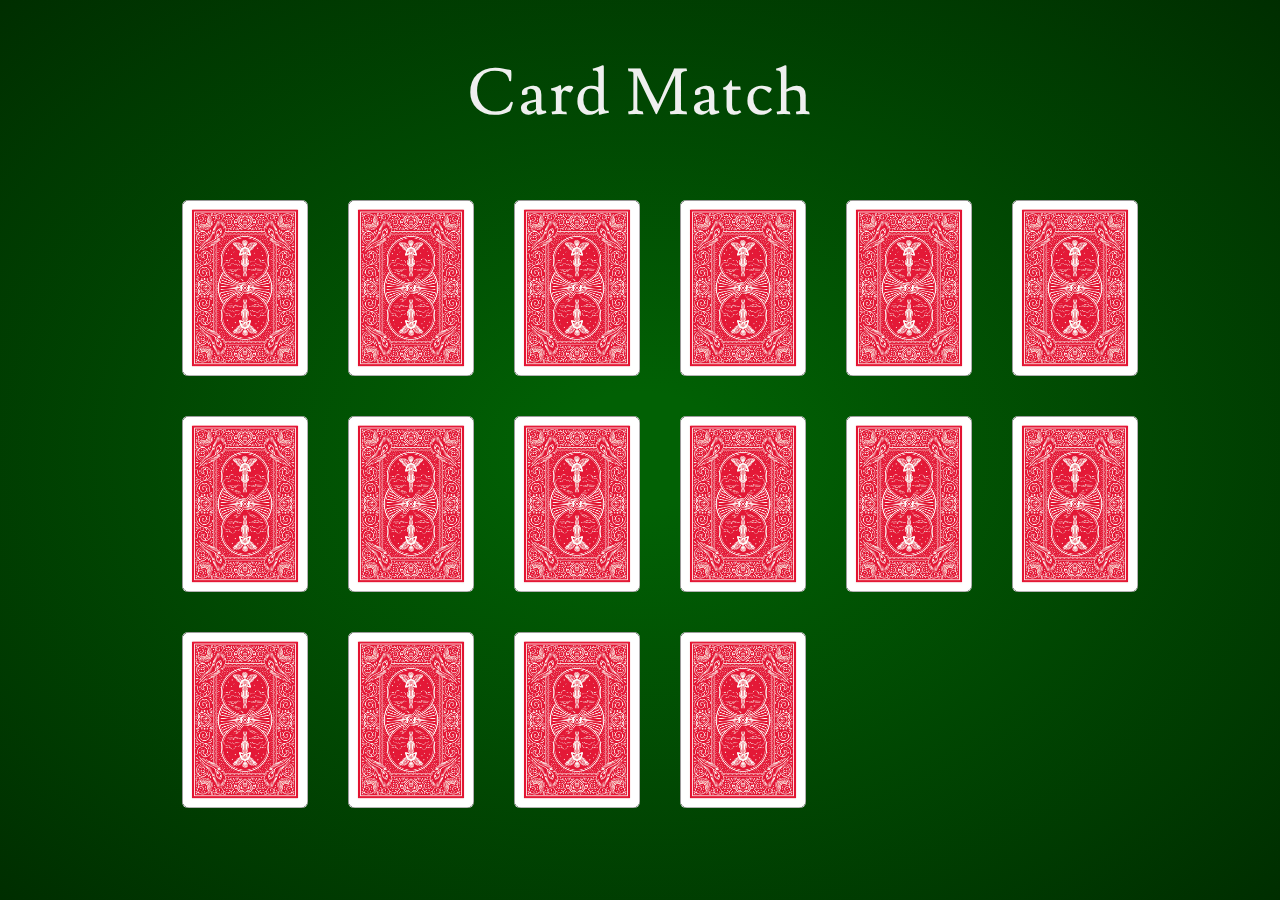
<file: card-match_solution/index.html>
<!DOCTYPE html>
<html lang="en">
	<head>
    	<meta charset="utf-8">
    	<meta name="description" content="A simple example of how Javascript can manipulate DOM.">
    	<meta name="keywords" content="General Assembly, Javascript, JS">

		<title>Template</title>

		<!-- external CSS link -->
		<link href='http://fonts.googleapis.com/css?family=Open+Sans:400,700,800,600,300' rel='stylesheet' type='text/css'>
		<link rel="stylesheet" href="css/reset.css">
		<link rel="stylesheet" href="css/style.css">

	</head>
	<body>
		<div id="container">

			<h1 id="title">Card Match</h1>

			<div id="table">
			</div>

		</div><!-- #container -->
		<script src="js/app.js"></script>
	</body>
</html>
</file>
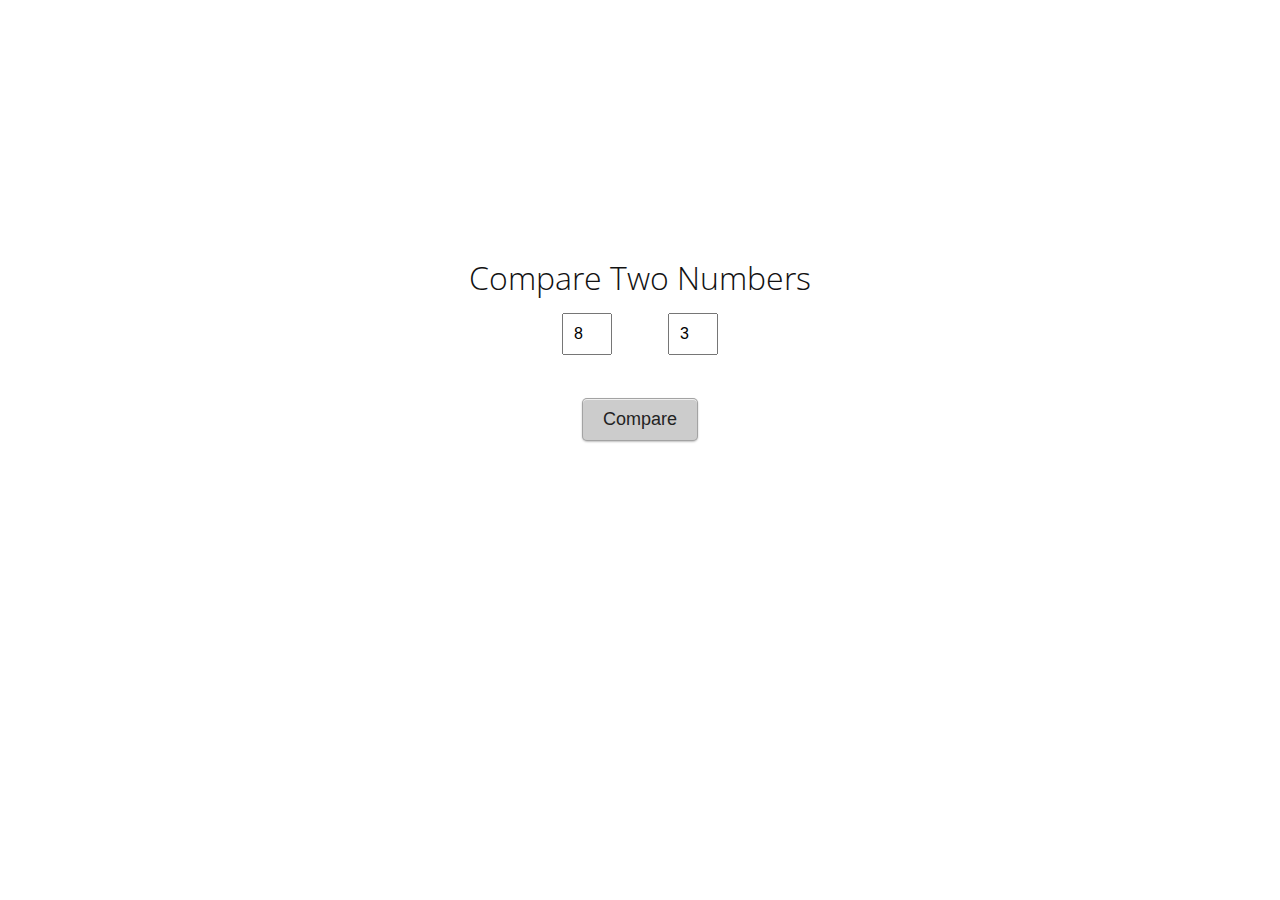
<file: conditionals/index.html>
<!DOCTYPE html>
<html lang="en">
	<head>
    	<meta charset="utf-8">
    	<meta name="description" content="A simple example of how Javascript can manipulate DOM.">
    	<meta name="keywords" content="General Assembly, Javascript, JS">

		<title>Conditionals</title>

		<!-- external CSS link -->
		<link href='http://fonts.googleapis.com/css?family=Open+Sans:400,700,800,600,300' rel='stylesheet' type='text/css'>
		<link rel="stylesheet" href="css/reset.css">
		<link rel="stylesheet" href="css/style.css">

	</head>
	<body>
		<div id="container">

			<h1>Compare Two Numbers</h1>

			<div id="inputs">

			  <input id="a" value="8">

			  <span id="comparison"></span>

			  <input id="b" value="3">

			</div>

			<button id="submit">Compare</button>

		</div><!-- #container -->
		<script src="js/app.js"></script>
	</body>
</html>
</file>
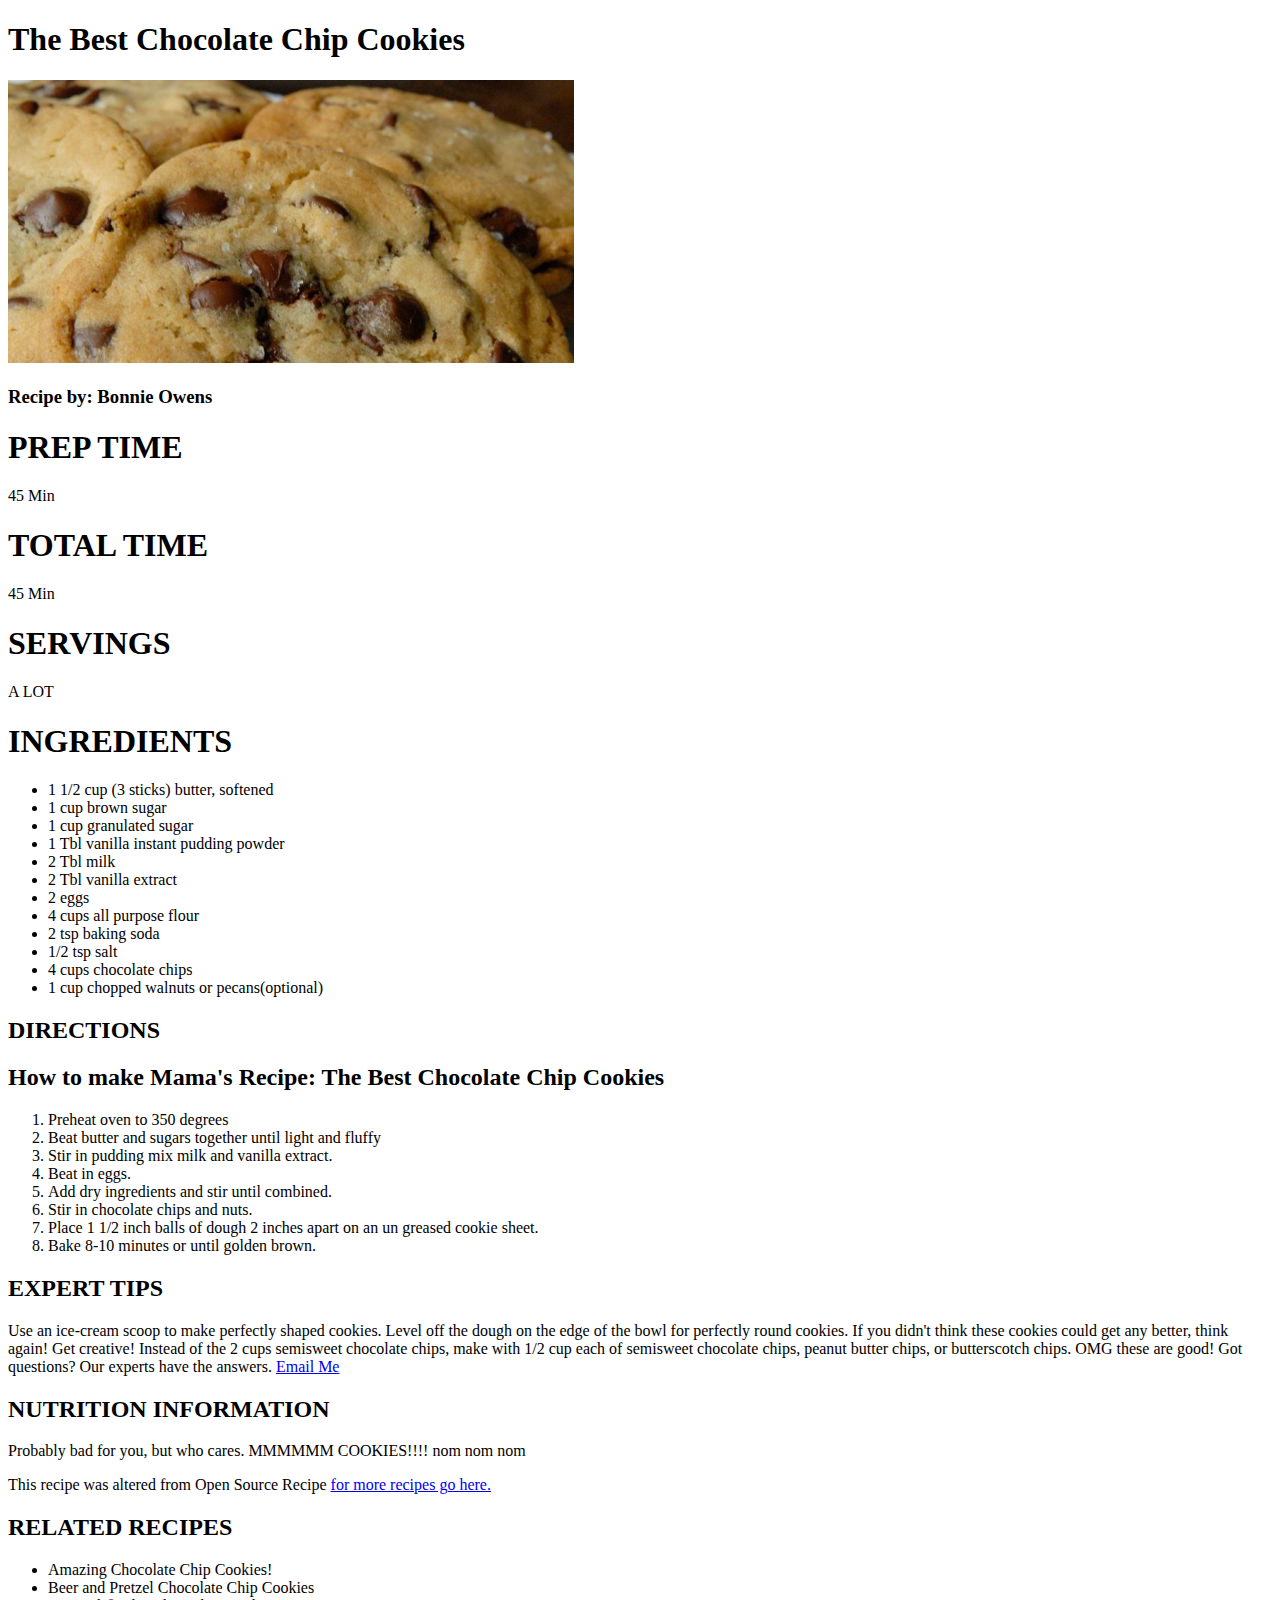
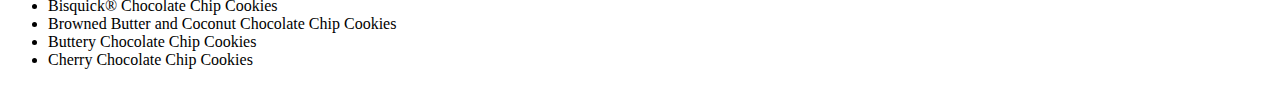
<file: cookie_recipe/index.html>
<!--hint: start of content -->
<!DOCTYPE html>
<!--hint: open <header> tag -->
<html>

<head>
    <title>The Best Chocolate Chip Cookies</title>
</head>

<body>
  <h1>The Best Chocolate Chip Cookies </h1><!--hint: <h1> element -->

<img src="img/cookies.jpg"> <!--hint: <img> element -->

<h3>Recipe by: Bonnie Owens</h3>

<!--hint: close </header> element -->

<!--hint: begin <section> element -->
<section>

<h1>
PREP TIME</h1>
45 Min

<h1>TOTAL TIME</h1>
45 Min

<h1>SERVINGS</h1>
A LOT

<h1>INGREDIENTS</h1>

<!--hint: open <ul> -->
<ul>
  <li>1 1/2 cup (3 sticks) butter, softened</li>
	<li>1 cup brown sugar</li>
  <li>1 cup granulated sugar</li>
  <li>1 Tbl vanilla instant pudding powder</li>
  <li>2 Tbl milk</li>
  <li>2 Tbl vanilla extract</li>
  <li>2 eggs</li>
  <li>4 cups all purpose flour</li>
  <li>2 tsp baking soda</li>
  <li>1/2 tsp salt</li>
  <li>4 cups chocolate chips</li>
  <li>1 cup chopped walnuts or pecans(optional)</li>

  <!--hint: close </ul> -->
</ul>
  <!--hint: close </section> tag -->
</section>


<h2>DIRECTIONS</h2>

<h2>How to make Mama's Recipe: The Best Chocolate Chip Cookies</h2>

<ol>
<li>Preheat oven to 350 degrees</li>

<li>Beat butter and sugars together until light and fluffy</li>

<li>Stir in pudding mix milk and vanilla extract.</li>

<li>Beat in eggs.</li>

<li>Add dry ingredients and stir until combined.</li>

<li>Stir in chocolate chips and nuts.</li>

<li>Place 1 1/2 inch balls of dough 2 inches apart on an un greased cookie sheet.</li>

<li>Bake 8-10 minutes or until golden brown.</li>
</ol>


<h2>EXPERT TIPS</h2>


<p>Use an ice-cream scoop to make perfectly shaped cookies. Level off the dough on the edge of the bowl for perfectly round cookies.

If you didn't think these cookies could get any better, think again! Get creative! Instead of the 2 cups semisweet chocolate chips, make with 1/2 cup each of semisweet chocolate chips, peanut butter chips, or butterscotch chips. OMG these are good!

Got questions? Our experts have the answers. <a href="mailto:me@fakeemail.com">Email Me</a></p>



<h2>NUTRITION INFORMATION</h2>

<p>Probably bad for you, but who cares. MMMMMM COOKIES!!!! nom nom nom</p>


<p>This recipe was altered from Open Source Recipe <a href="http://www.opensourcefood.com/people/Amanori/recipes/mamas-recipe-the-best-chocolate-chip-cookies">for more recipes go here.</a>
</p>
<!-- hint: open <footer> tag -->
<footer>

<h2>RELATED RECIPES</h2>
<ul>
<li>Amazing Chocolate Chip Cookies!</li>

<li>Beer and Pretzel Chocolate Chip Cookies</li>

<li>Bisquick® Chocolate Chip Cookies</li>

<li>Browned Butter and Coconut Chocolate Chip Cookies</li>

<li>Buttery Chocolate Chip Cookies</li>

<li>Cherry Chocolate Chip Cookies</li>
</ul>
<!-- hint: close </footer> tag -->
</footer>
</body>
<!--hint: end of content -->
</html>
</file>
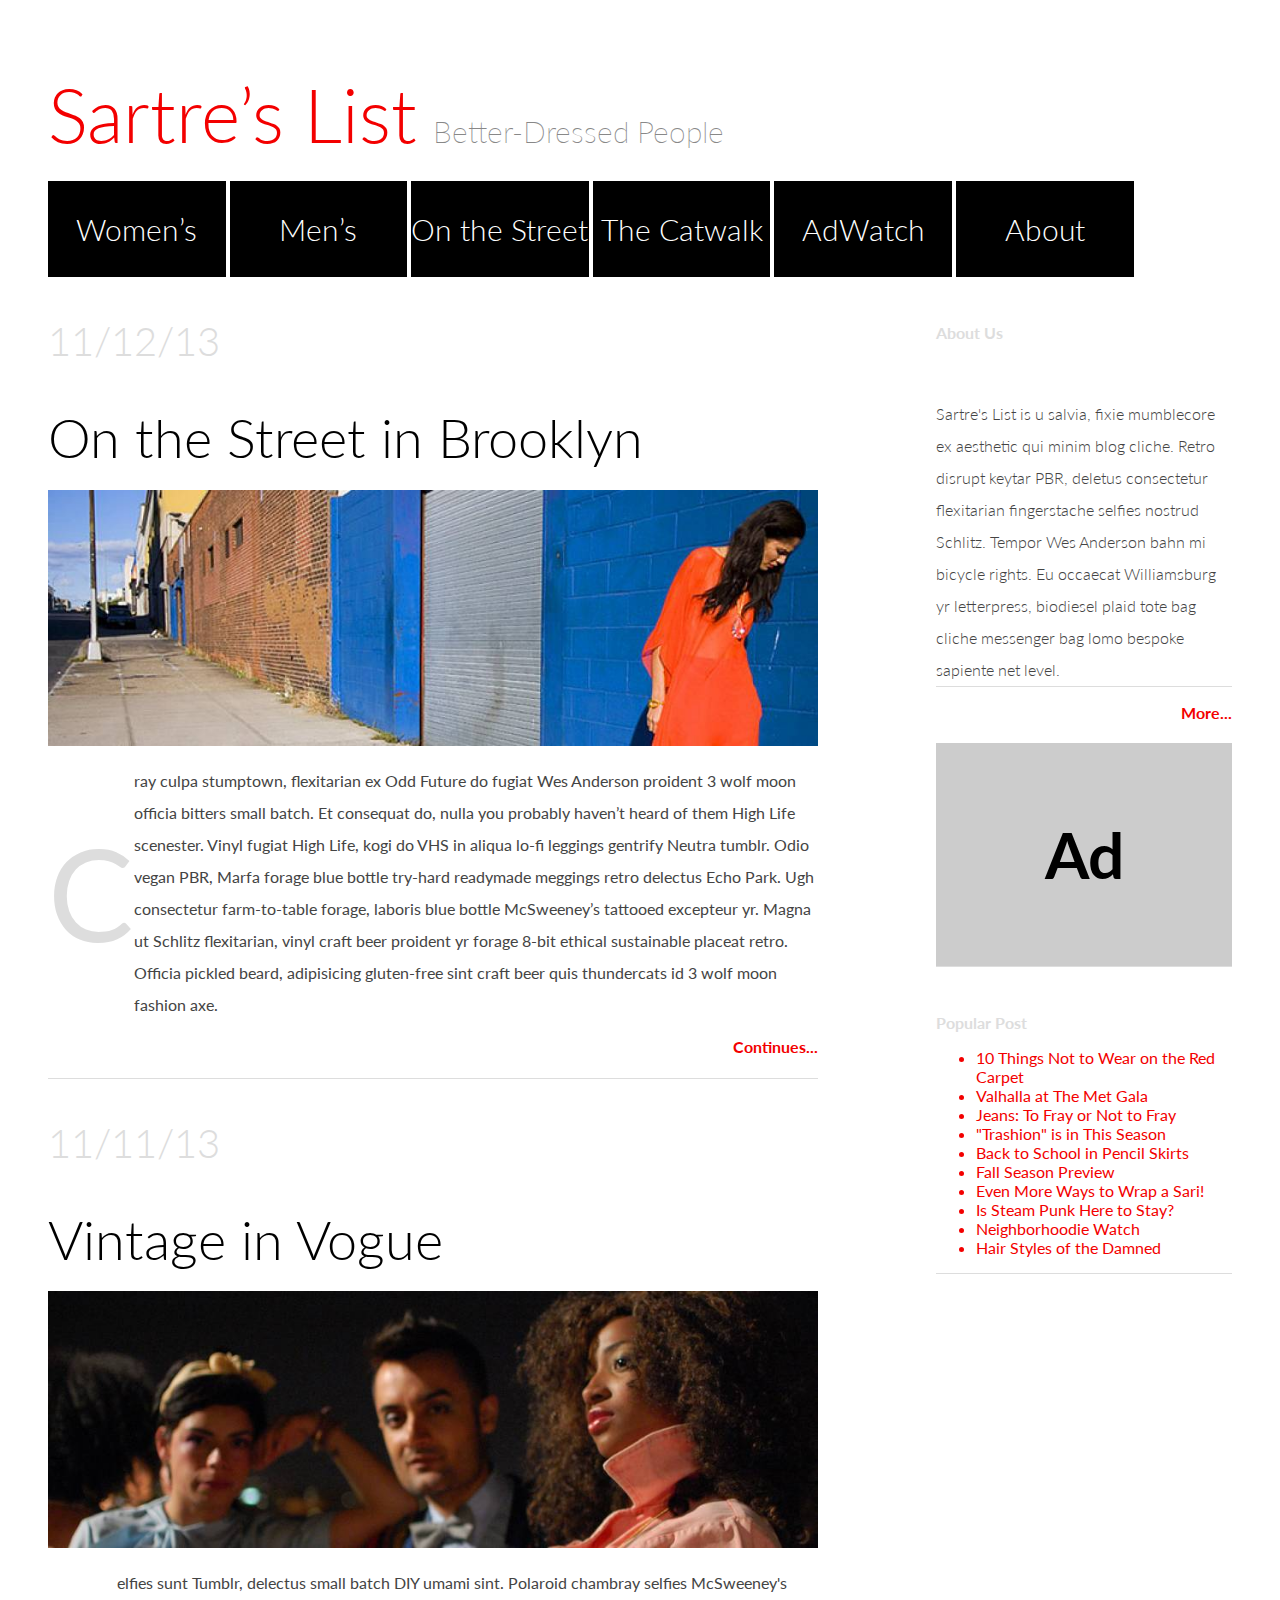
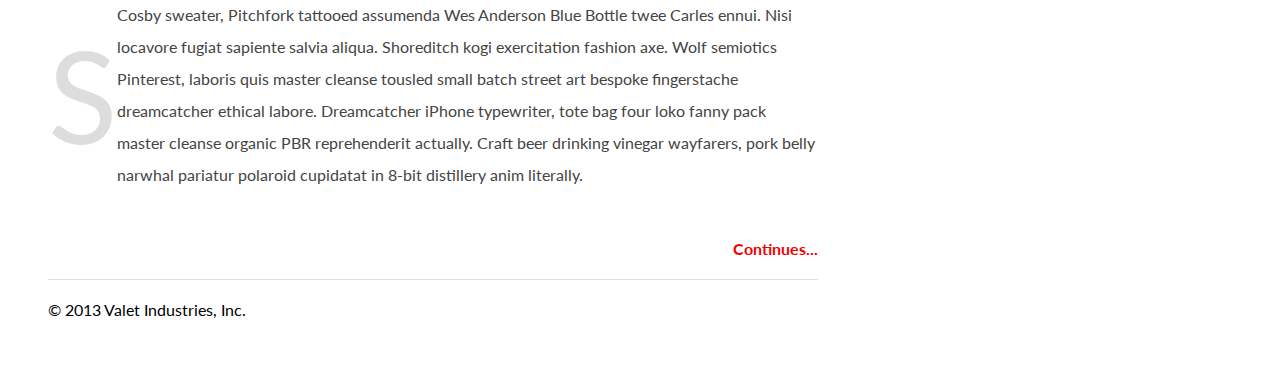
<file: fashion_blog_part1/index.html>
<!--Add CSS to the page. When complete it should look like Fashion_Blog.png
Do you see new tags? Look them up so you are growing your tag vocabulary.
Bonus: Google <footer> </footer> tag and implement the page footer.
Add Google Fonts.
-->

<!doctype html>
<html lang="en-us">
<head>
	<meta charset="utf-8">
	<title>Sartre’s List</title>
	<link href='http://fonts.googleapis.com/css?family=Lato:100,300,400,700,900,100italic,300italic,400italic,700italic,900italic' rel='stylesheet' type='text/css'>
	<link rel="stylesheet" href="css/style.css">

</head>
<body>


	<header>
		<h1><a href="index.html">Sartre’s List</a></h1>

			<h2>Better-Dressed People</h2>
	</header>

		<nav>
			<a href="#">Women’s</a>
			<a href="#">Men’s</a>
			<a href="#">On the Street</a>
			<a href="#">The Catwalk</a>
			<a href="#">AdWatch</a>
			<a href="#">About</a>
		</nav>

		<aside>
			<div class="section-aside">
			<h3 class="aside-title"> About Us <h3>
				<p class="aside-content">Sartre's List is u salvia, fixie mumblecore ex aesthetic qui minim blog cliche. Retro disrupt keytar PBR, deletus consectetur flexitarian fingerstache selfies nostrud Schlitz. Tempor Wes Anderson bahn mi bicycle rights. Eu occaecat Williamsburg yr letterpress, biodiesel plaid tote bag cliche messenger bag lomo bespoke sapiente net level.</p>
				<h4 class="text-right"><a href="#">More...</a></h4>
			</div>

			<div id="container"><h1> Ad </h1>
			</div>

			<h3 class="aside-title"> Popular Post </h3>
				<ul>
					<li>10 Things Not to Wear on the Red Carpet</li>
					<li>Valhalla at The Met Gala</li>
					<li>Jeans: To Fray or Not to Fray</li>
					<li>"Trashion" is in This Season</li>
					<li>Back to School in Pencil Skirts</li>
					<li>Fall Season Preview</li>
					<li>Even More Ways to Wrap a Sari!</li>
					<li>Is Steam Punk Here to Stay?</li>
					<li>Neighborhoodie Watch</li>
					<li>Hair Styles of the Damned</li>
				</ul>
		</aside>

	<article>
		<h3>11/12/13</h3>
		<h2><a href="#">On the Street in Brooklyn</a></h2>
		<img src="fashion_photo.jpeg">
		<p>Cray culpa stumptown, flexitarian ex Odd Future do fugiat Wes Anderson proident 3 wolf moon officia bitters small batch. Et consequat do, nulla you probably haven’t heard of them High Life scenester. Vinyl fugiat High Life, kogi do VHS in aliqua lo-fi leggings gentrify Neutra tumblr. Odio vegan PBR, Marfa forage blue bottle try-hard readymade meggings retro delectus Echo Park. Ugh consectetur farm-to-table forage, laboris blue bottle McSweeney’s tattooed excepteur yr. Magna ut Schlitz flexitarian, vinyl craft beer proident yr forage 8-bit ethical sustainable placeat retro. Officia pickled beard, adipisicing gluten-free sint craft beer quis thundercats id 3 wolf moon fashion axe.</p>
		<h4 class="text-right"><a href="#">Continues...</a></h4>
	</article>

	<article>
		<h3>11/11/13</h3>
		<h2><a href="#">Vintage in Vogue</a></h2>
		<img src="fashion_photo2.jpeg">
		<p>Selfies sunt Tumblr, delectus small batch DIY umami sint. Polaroid chambray selfies McSweeney's Cosby sweater, Pitchfork tattooed assumenda Wes Anderson Blue Bottle twee Carles ennui. Nisi locavore fugiat sapiente salvia aliqua. Shoreditch kogi exercitation fashion axe. Wolf semiotics Pinterest, laboris quis master cleanse tousled small batch street art bespoke fingerstache dreamcatcher ethical labore. Dreamcatcher iPhone typewriter, tote bag four loko fanny pack master cleanse organic PBR reprehenderit actually. Craft beer drinking vinegar wayfarers, pork belly narwhal pariatur polaroid cupidatat in 8-bit distillery anim literally.</p>
		<h4 class="text-right"><a href="#">Continues...</a></h4>
	</article>



		<footer>
				&copy; 2013 Valet Industries, Inc.
			</footer>

</body>
</html>
</file>
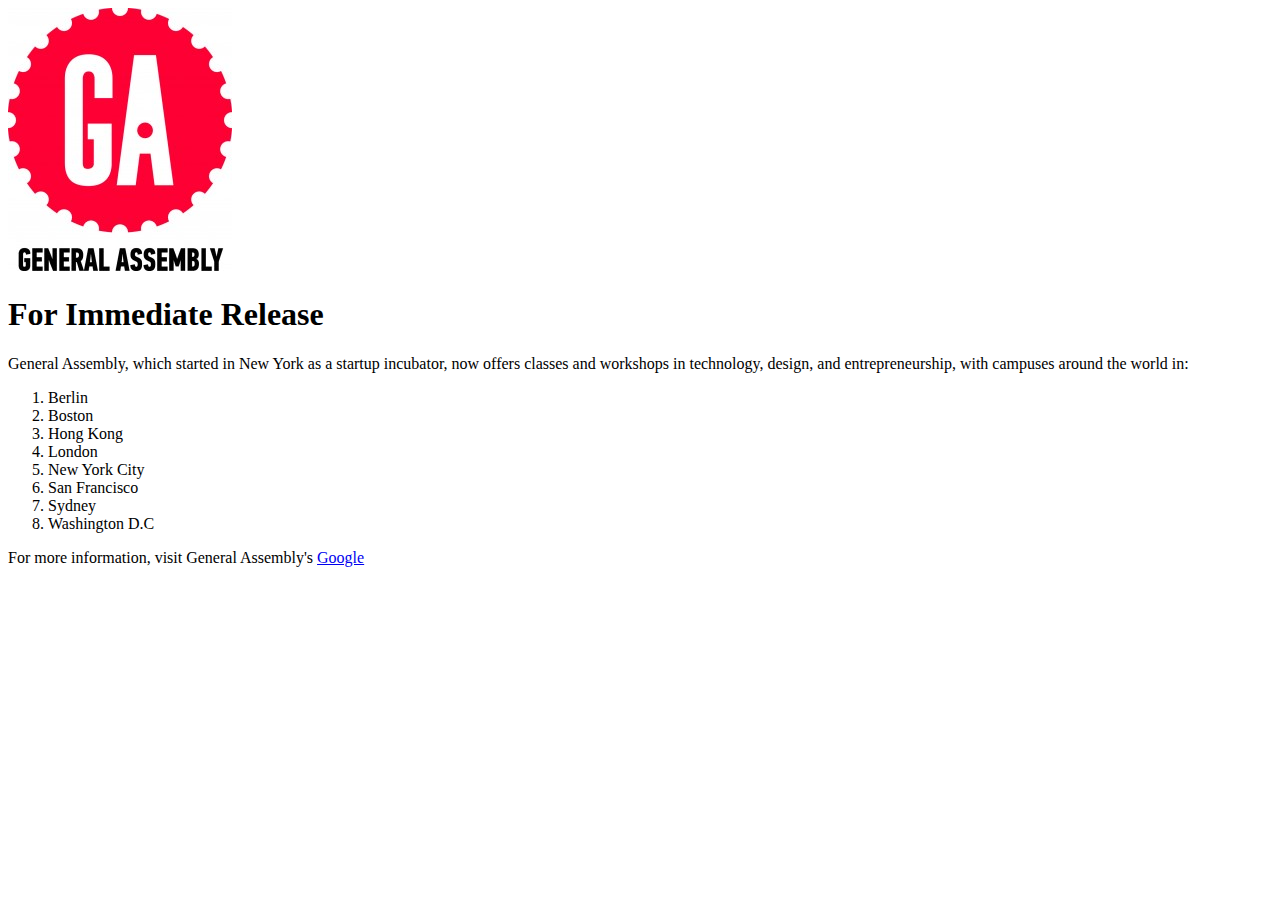
<file: ga_press_release/index.html>
<!DOCTYPE html>
<!-- html starts here -->
<html>
<!-- head starts here -->

<!-- head ends here -->

<!-- body starts here -->
<body>
<!-- start section here -->


<img src="img/ga-logo.jpg">
<!-- image goes here -->

<h1>For Immediate Release</h1>

<p>General Assembly, which started in New York as a startup incubator, now offers classes and workshops in technology, design,
  and entrepreneurship, with campuses around the world in:</p>

<ol>
  <li>Berlin</li>
  <li>Boston</li>
  <li>Hong Kong</li>
  <li>London</li>
  <li>New York City</li>
  <li>San Francisco</li>
  <li>Sydney</li>
  <li>Washington D.C</li>
</ol>

<p>For more information, visit General Assembly's <a href="http://google.com">Google</a></p>

<!-- end section -->


</body>
<!-- body ends here -->


<!-- html ends here -->
</html>
</file>
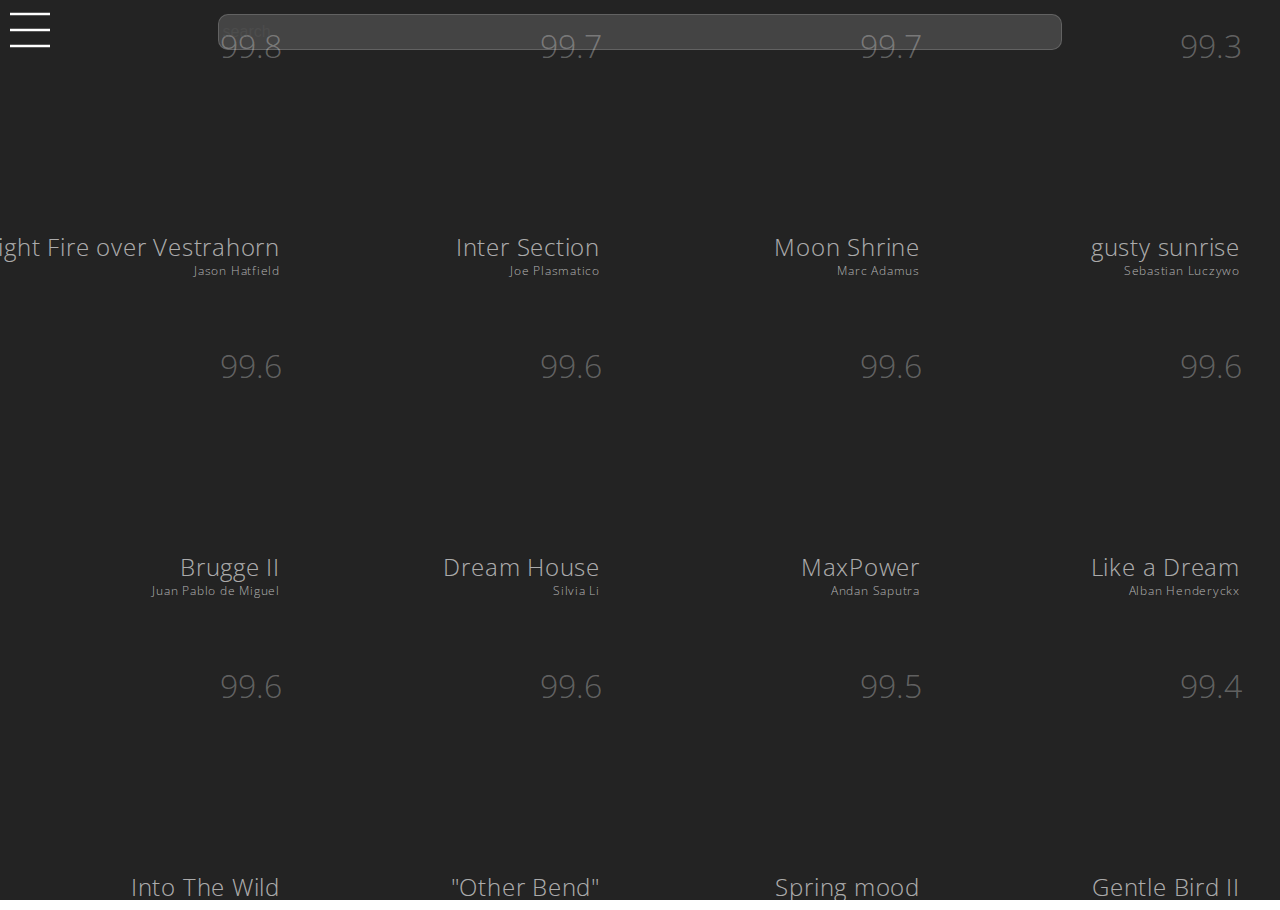
<file: gallery/index.html>
<!DOCTYPE html>
<html lang="en">
	<head>
    	<meta charset="utf-8">
    	<meta name="description" content="A simple example of how Javascript can manipulate DOM.">
    	<meta name="keywords" content="General Assembly, Javascript, JS">

		<title>Slider + Nav</title>

		<!-- external CSS link -->
		<link href='http://fonts.googleapis.com/css?family=Open+Sans:400,700,800,600,300' rel='stylesheet' type='text/css'>
		<link rel="stylesheet" href="css/reset.css">
		<link rel="stylesheet" href="css/style.css">
		<script src="js/slider.js"></script>
		<script src="js/nav.js"></script>
		<script src="js/gallery.js"></script>
		<script src="js/contact.js"></script>
		<script src="js/search.js"></script>
	</head>
	<body>

			<nav id="nav">
				<ul>
					<li class="nav-item" data-section="slider">Home</li>
					<li class="nav-item" data-section="gallery">Gallery</li>
					<li class="nav-item" data-section="contact">Contact</li>
				</ul>
			</nav>

			<div id="container">

					<div id="search">
						<input placeholder="search" type="search">
					</div>

				<section id="slider" class="slider" data-index="0">
						<ul>
							<li><img src="img/photos/california.jpg"></li>
							<li><img src="img/photos/marina-del-rey.jpg"></li>
							<li><img src="img/photos/venice.jpg"></li>
						</ul>
				</section>

				<section id="gallery" class="gallery" data-index="1">
					<ul>
					</ul>
				</section>

				<section id="contact" class="contact">
					<div class="bg">
						<div class="wrapper" id="form-wrapper">
							<h1>Contact Us</h1>
								<form id="c_form" name="c_form">
									<input type="text" name="name" id="name" placeholder="Please enter your name" tabindex="1" autofocus>
									<input type="email" name="email" id="email" placeholder="Please enter your email" tabindex="2">
									<input type="tel" name="tel" id="telly" placeholder="Please enter your telephone" tabindex="3">
									<textarea name="description" placeholder="Please enter your message" rows="6" type="text" tabindex="4">
									</textarea>

									<button id="contact-submit" type="submit" tabindex="5">Send Email</button>
								</form>
						</div>
					</div>
				</section>

			</div><!-- #container -->

		<script src="js/app.js"></script>
	</body>
</html>
</file>
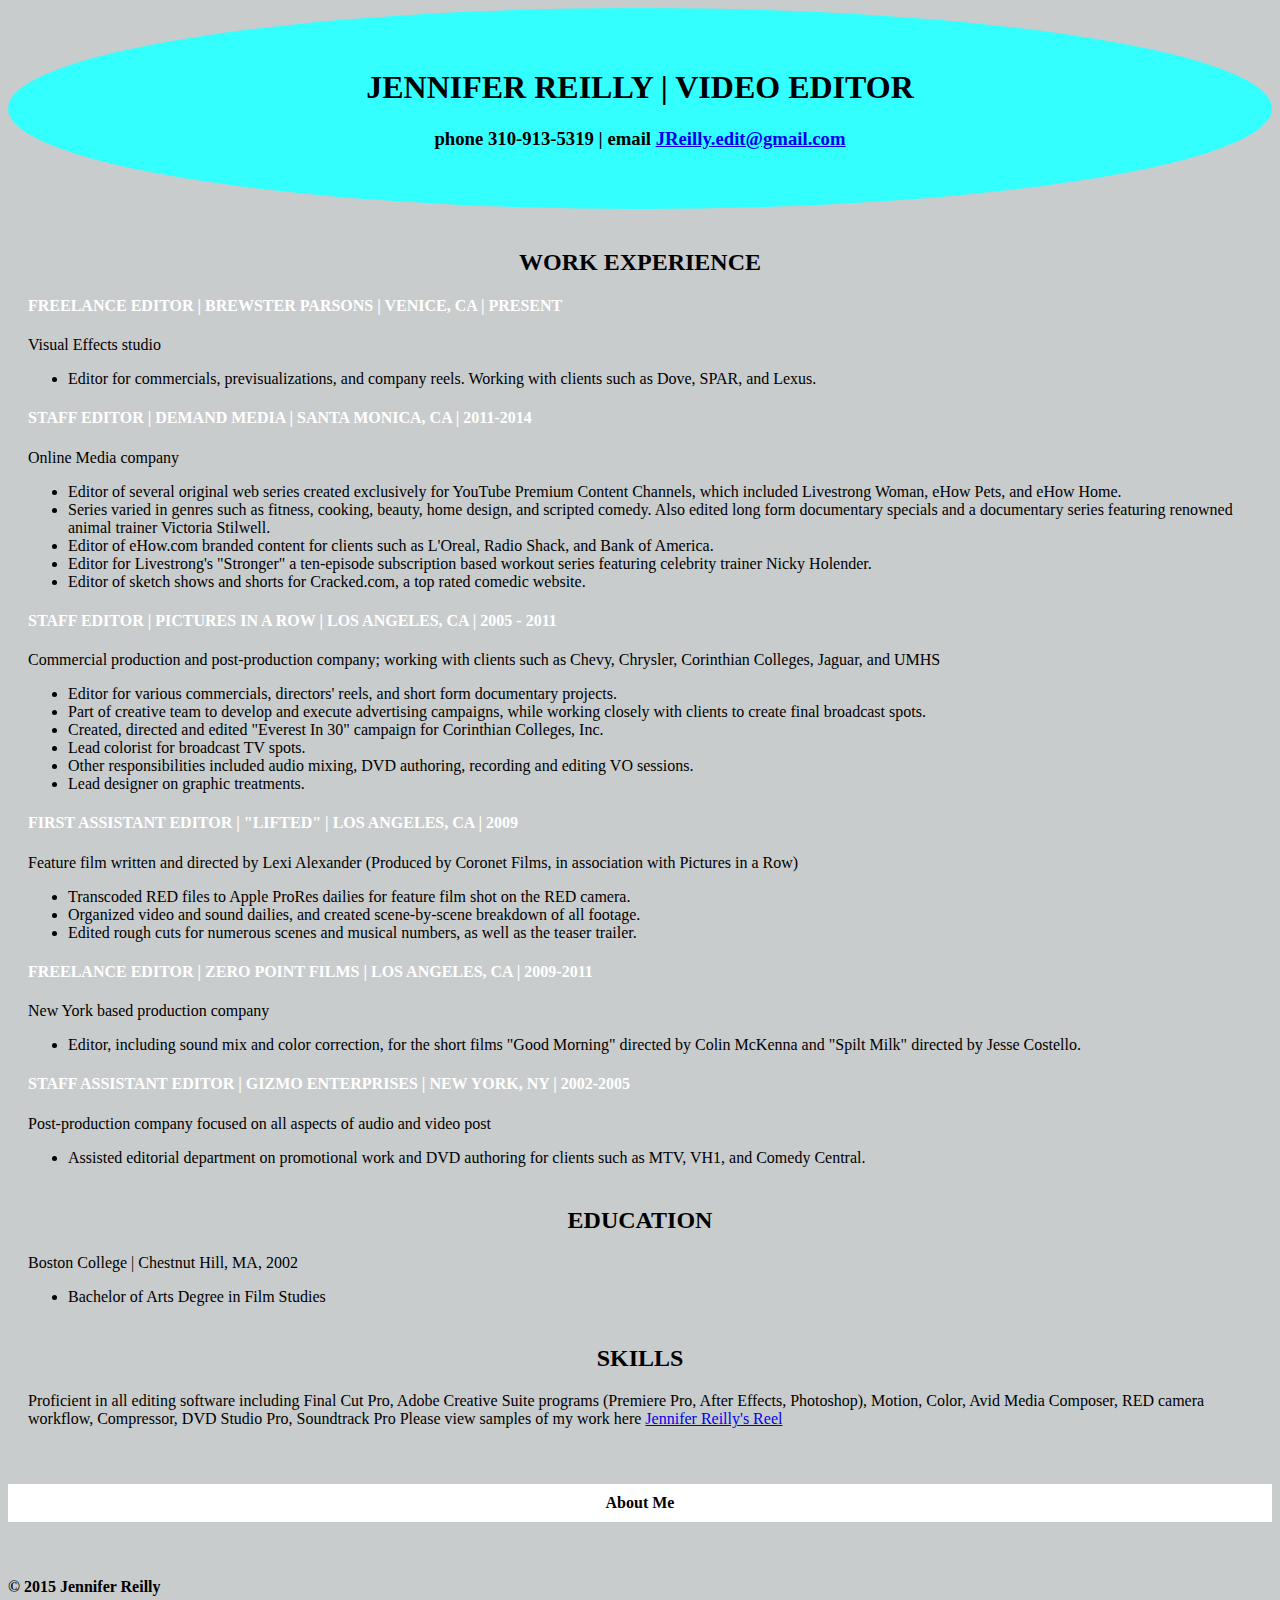
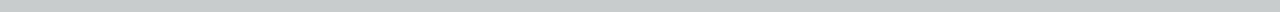
<file: resume/index.html>
<!DOCTYPE html>
<html>
<head>
  <title> Jennifer Reilly's Resume </title>

  <link rel="stylesheet" href="css/style.css">
</head>

<body>

  <header>
    <h1>JENNIFER REILLY |  VIDEO EDITOR</h1>

    <h3>phone 310-913-5319  |  email <a href="MAILTO:JREILLY.EDIT@GMAIL.COM">JReilly.edit@gmail.com</a>
    </h3>
  </header>

<section>
  <h2>WORK EXPERIENCE</h2>

  <h4>FREELANCE EDITOR | BREWSTER PARSONS | VENICE, CA | PRESENT</h4>
  Visual Effects studio

  <ul>
    <li>Editor for commercials, previsualizations, and company reels. Working with clients such as Dove, SPAR, and Lexus.
    </li>
  </ul>
</section>

<section>
  <h4>STAFF EDITOR | DEMAND MEDIA | SANTA MONICA, CA | 2011-2014</h4>
  Online Media company

  <ul>
    <li>Editor of several original web series created exclusively for YouTube Premium Content Channels, which included Livestrong Woman, eHow Pets, and eHow Home.</li>
    <li>Series varied in genres such as fitness, cooking, beauty, home design, and scripted comedy. Also edited long form documentary specials and a documentary series featuring renowned animal trainer Victoria Stilwell.</li>
    <li>Editor of eHow.com branded content for clients such as L'Oreal, Radio Shack, and Bank of America.</li>
    <li>Editor for Livestrong's "Stronger" a ten-episode subscription based workout series featuring celebrity trainer Nicky Holender.</li>
    <li>Editor of sketch shows and shorts for Cracked.com, a top rated comedic website.</li>
  </ul>
</section>

<section>
  <h4>STAFF EDITOR | PICTURES IN A ROW | LOS ANGELES, CA | 2005 - 2011</h4>
  Commercial production and post-production company; working with clients such as Chevy, Chrysler, Corinthian Colleges, Jaguar, and UMHS

  <ul>
    <li>Editor for various commercials, directors' reels, and short form documentary projects.</li>
    <li>Part of creative team to develop and execute advertising campaigns, while working closely with
    clients to create final broadcast spots.</li>
    <li>Created, directed and edited "Everest In 30" campaign for Corinthian Colleges, Inc.</li>
    <li>Lead colorist for broadcast TV spots.</li>
    <li>Other responsibilities included audio mixing, DVD authoring, recording and editing VO sessions.</li>
    <li>Lead designer on graphic treatments.</li>
  </ul>
</section>

<section>
  <h4>FIRST ASSISTANT EDITOR | "LIFTED" | LOS ANGELES, CA | 2009</h4>
  Feature film written and directed by Lexi Alexander (Produced by Coronet Films, in association with Pictures in a Row)

  <ul>
    <li>Transcoded RED files to Apple ProRes dailies for feature film shot on the RED camera.</li>
    <li>Organized video and sound dailies, and created scene-by-scene breakdown of all footage.</li>
    <li>Edited rough cuts for numerous scenes and musical numbers, as well as the teaser trailer.</li>
  </ul>
</section>

<section>
  <h4>FREELANCE EDITOR | ZERO POINT FILMS | LOS ANGELES, CA | 2009-2011</h4>
  New York based production company

  <ul>
    <li>Editor, including sound mix and color correction, for the short films "Good Morning" directed by Colin McKenna and "Spilt Milk" directed by Jesse Costello.</li>
  </ul>
</section>

<section>
  <h4>STAFF ASSISTANT EDITOR | GIZMO ENTERPRISES | NEW YORK, NY | 2002-2005</h4>
  Post-production company focused on all aspects of audio and video post

  <ul>
    <li>Assisted editorial department on promotional work and DVD authoring for clients such as MTV, VH1, and Comedy Central.</li>
  </ul>
</section>


<h2>EDUCATION</h2>
<section>
  Boston College | Chestnut Hill, MA, 2002
  <ul>
    <li>Bachelor of Arts Degree in Film Studies</li>
  </ul>
</section>

<h2>SKILLS</h2>
<section>
  <p>Proficient in all editing software including Final Cut Pro, Adobe Creative Suite programs (Premiere Pro, After Effects, Photoshop), Motion, Color, Avid Media Composer, RED camera workflow, Compressor, DVD Studio Pro, Soundtrack Pro
  Please view samples of my work here <a href="http://vimeopro.com/jreilly/editor">Jennifer Reilly's Reel</a></p>
</section>

<div>
  <a href="aboutme.html" class="button">About Me</a>
</div>

<footer>
    <p>&copy; 2015 Jennifer Reilly</p>
  </footer>

</body>

</html>
</file>
<file: card-match_solution/css/style.css>
/*
Project Name: Blank Template
Client: Your Client
Author: Your Name
Developer @GA in NYC
*/
/******************************************
/* SETUP
/*******************************************/
@import url(http://fonts.googleapis.com/css?family=Lusitana:400,700);
/* Box Model Hack */

* {
  -moz-box-sizing: border-box;
  /* Firefox */

  -webkit-box-sizing: border-box;
  /* Safari/Chrome/iOS/Android */

  box-sizing: border-box;
  /* IE */
}
/******************************************
/* BASE STYLES
/*******************************************/

body {
  color: #121212;
  font-size: 12px;
  line-height: 1.4;
  font-family: 'Open Sans', Helvetica, Arial, sans-serif;
}
/******************************************
/* LAYOUT
/*******************************************/
/* Center the container */

body {
  display: block;
  position: absolute;
  width: 100%;
  height: 100%;
  margin: 0;
  padding: 0;
}
/******************************************
/* ADDITIONAL STYLES
/*******************************************/

#container {
  display: block;
  position: absolute;
  width: 100%;
  height: 100%;
  background: rgb(1, 96, 4);
  /* Old browsers */

  background: -moz-radial-gradient(center, ellipse cover, rgba(1, 96, 4, 1) 9%, rgba(0, 46, 0, 1) 100%);
  /* FF3.6+ */

  background: -webkit-gradient(radial, center center, 0px, center center, 100%, color-stop(9%, rgba(1, 96, 4, 1)), color-stop(100%, rgba(0, 46, 0, 1)));
  /* Chrome,Safari4+ */

  background: -webkit-radial-gradient(center, ellipse cover, rgba(1, 96, 4, 1) 9%, rgba(0, 46, 0, 1) 100%);
  /* Chrome10+,Safari5.1+ */

  background: -o-radial-gradient(center, ellipse cover, rgba(1, 96, 4, 1) 9%, rgba(0, 46, 0, 1) 100%);
  /* Opera 12+ */

  background: -ms-radial-gradient(center, ellipse cover, rgba(1, 96, 4, 1) 9%, rgba(0, 46, 0, 1) 100%);
  /* IE10+ */

  background: radial-gradient(ellipse at center, rgba(1, 96, 4, 1) 9%, rgba(0, 46, 0, 1) 100%);
  /* W3C */

  filter: progid: DXImageTransform.Microsoft.gradient( startColorstr='#016004', endColorstr='#002e00', GradientType=1);
  /* IE6-9 fallback on horizontal gradient */

  background-size: cover;
}

h1{
    font-family: 'Lusitana';
    font-size: 64px;
    letter-spacing: 0.03em;
    color:#EFEFEF;
    text-align:center;
    position:absolute;
    width: 100%;
    height:40px;
    top: 50px;
}

#table {
  max-width: 996px;
  margin: 160px auto;
  perspective: 800;
  -webkit-perspective: 800;
}
.card {
  width: 126px;
  height: 176px;
  position: relative;
  float: left;
  margin-top: 40px;
  margin-left: 40px;
  border-radius: 6px;
  transform-style: preserve-3d;
  transition: 0.5s;
  -webkit-transform-style: preserve-3d;
  -webkit-transition: 0.5s;
}
.card .suit {
  position: relative;
  width: 100px;
  height: 100px;
  top: 36px;
  left: 10px;
  backface-visibility: hidden;
  -webkit-backface-visibility: hidden;
}

.card .front {
  position: absolute;
  width: 100%;
  height: 100%;
  background: url('../img/bicycle-back.jpg');
  background-size: contain;
  border-radius: 6px;
  backface-visibility: hidden;
  -webkit-backface-visibility: hidden;
}
.card .back {
  position: absolute;
  width: 100%;
  height: 100%;
  -webkit-transform: rotatex(-180deg);
  background: #EFEFEF;
  border-radius: 6px;
  backface-visibility: hidden;
  -webkit-backface-visibility: hidden;
}
.card.flipped {
  -webkit-transform: rotatex(-180deg);
}
.card .spade {
  left: 22px;
  background: url('../img/french-suits.svg') 0px 0px;
}
.card .heart {
  left: 11px;
  background: url('../img/french-suits.svg') -100px 0px;
}
.card .diamond {
  left: 22px;
  background: url('../img/french-suits.svg') 0px -100px;
}
.card .club {
  left: 11px;
  background: url('../img/french-suits.svg') -100px -100px;
}
</file>
<file: conditionals/css/style.css>
/*
Project Name: Blank Template
Client: Your Client
Author: Your Name
Developer @GA in NYC
*/


/******************************************
/* SETUP
/*******************************************/

/* Box Model Hack */
* {
     -moz-box-sizing: border-box; /* Firexfox */
     -webkit-box-sizing: border-box; /* Safari/Chrome/iOS/Android */
     box-sizing: border-box; /* IE */
}

/******************************************
/* BASE STYLES
/*******************************************/

body {
     color: #121212;
     font-size: 12px;
     line-height: 1.4;
     font-family: 'Open Sans', Helvetica, Arial, sans-serif;
}


/******************************************
/* LAYOUT
/*******************************************/

/* Center the container */
body {
	width: 100%;
  height:100%;
	margin: 0;
  padding: 0;
  font-size: 32px;
  text-align: center;
}

/******************************************
/* ADDITIONAL STYLES
/*******************************************/

#inputs {
  margin-bottom: 30px;
}
input {
  width: 50px;
  padding: 10px;
  font-size:16px;
  position:relative;
  top:-6px;
}
h1{
  margin-top:20%;
  font-weight:100;
  padding-bottom:10px;
}
button {
  background: #CCC;
  border: 1px solid rgba(0,0,0,.2);
  box-shadow: inset 0 1px 0 rgba(255,255,255,.7), 0 1px 2px rgba(0,0,0,.25);
  border-radius: 5px;
  padding: 10px 20px;
  font-size:18px;
  font-weight:300;
  color:#232323;
}
button:hover {
  background: #DDD;
}
button:active {
  background: #BBB;
  box-shadow: inset 0 1px 2px rgba(0,0,0,.25);
}
#comparison {
  display: inline-block;
  width: 40px;
  font-size: 32px;
  font-weight:100;
}
</file>
<file: fashion_blog_part1/css/style.css>
* {
     -moz-box-sizing: border-box; /* Firefox */
     -webkit-box-sizing: border-box; /* Safari/Chrome/iOS/Android */
     box-sizing: border-box; /* IE */
}

body {
  font-family: Lato;
  padding: 40px;
}

.preview {
  background-image: url("../fashion_blog_part2.png");
  background-repeat: no-repeat;
}

h1 {
  display: inline-block;
}


h1 a {
font-size: 75px;
font-weight:300;
color: #f30000;
text-decoration: none;
}

header h2 {
  display: inline-block;
  margin-left: 12px;
  font-size: 30px;
  font-weight:200;
  color: #888888;
  text-decoration:none;
}

article {
  float: left;
  width: 65%;
  border-bottom: solid 1px;
  border-color: #dddddd;
}

h2 a {
  font-size: 54px;
  font-weight:300;
  color: #000000;
  text-decoration: none;
}

h3 {
  font-size: 40px;
  font-weight:300;
  color: #dddddd;
}

nav a {
  display: inline-block;
  font-size: 30px;
  font-weight:300;
  color: #ffffff;
  background-color: #000000;
  text-decoration: none;
  width: 15%;
  text-align: center;
  padding: 30px 0;
}

h4 a {
  color: #f30000;
  text-decoration: none;
}

.text-right {
  text-align: right;
}

img {
  width: 100%;
}

article p::first-letter {
  font-size: 8.0em;
  font-weight: light;
  float: left;
  color: #dddddd;
}

p {
  color:#444444;
  line-height: 2;
  float: right;
  clear; left;
}


aside {
  float: right;
  width: 25%;
  border-bottom: solid 1px;
  border-color: #dddddd;
}

#container {
  clear: both;
  background-color: #cccccc;
  padding: 30px;
  font-size: 2.0em;
  text-align: center;
  border-bottom: solid 1px;
  border-color: #dddddd;
}

.section-aside {
  font-size: 16px;
}

.aside-title {
  padding-top: 30px;
  padding-bottom: 0;
  font-size: 16px;
  font-weight: bold;
}

.aside-content {
  font-size: 16px;
  border-bottom: solid 1px;
  border-color: #dddddd;
}

li {
  color: #f30000;
}


footer {
  clear: both;
  padding-top: 20px;
}
</file>
<file: gallery/css/style.css>
/*
Project Name: Blank Template
Client: Your Client
Author: Your Name
Developer @GA in NYC
*/




@import 'base/base.css';

/******************************************
/* LAYOUT
/*******************************************/
@import 'comp/nav.css';
@import 'comp/slider.css';
@import 'comp/gallery.css';
@import 'comp/single-photo.css';
@import 'comp/search.css';
@import 'comp/contact.css';

/******************************************
/* ADDITIONAL STYLES
/*******************************************/
</file>
<file: resume/css/style.css>
body {
  font-size: 16px;
  background-color: #c9cccd;
}

* {
  box-sizing: border-box;
}

header {
   padding-top: 40px;
   padding-bottom: 40px;
   text-align: center;
   background: #33ffff;
   border-radius: 75%;
 }

h2 {
  color: #000000;
  padding-top: 20px;
}

h4 {
  color: #FFFFFF;
  font-weight:bold;
}

h1, h2, h3 {
  text-align: center;
}

section {
  padding-left: 20px;
  padding-right: 20px;
}

footer {
  position: relative;
  clear: both;
  font-weight: bolder;
  padding-top: 40px;
}

div {
  text-align: center;
  padding-top: 40px;
}

.button {
  clear: both;
  display: block;
  color: #020202;
  font-weight: bold;
  background: #ffffff;
  padding: 10px;
  text-decoration: none;
}

.container {
  position:relative;
  background: #33ffff;
  font-size: 2.0em;
  padding: 10px;
  height: 520px;
}

.aside {
  float: right;
  width: 40%;
  margin: 40px;
}

p1 {
  font-style: italic;
}

img {
  float: left;
  border: 8px solid #666666;
  border-radius: 20px;
  margin: 20px;
}
</file>
